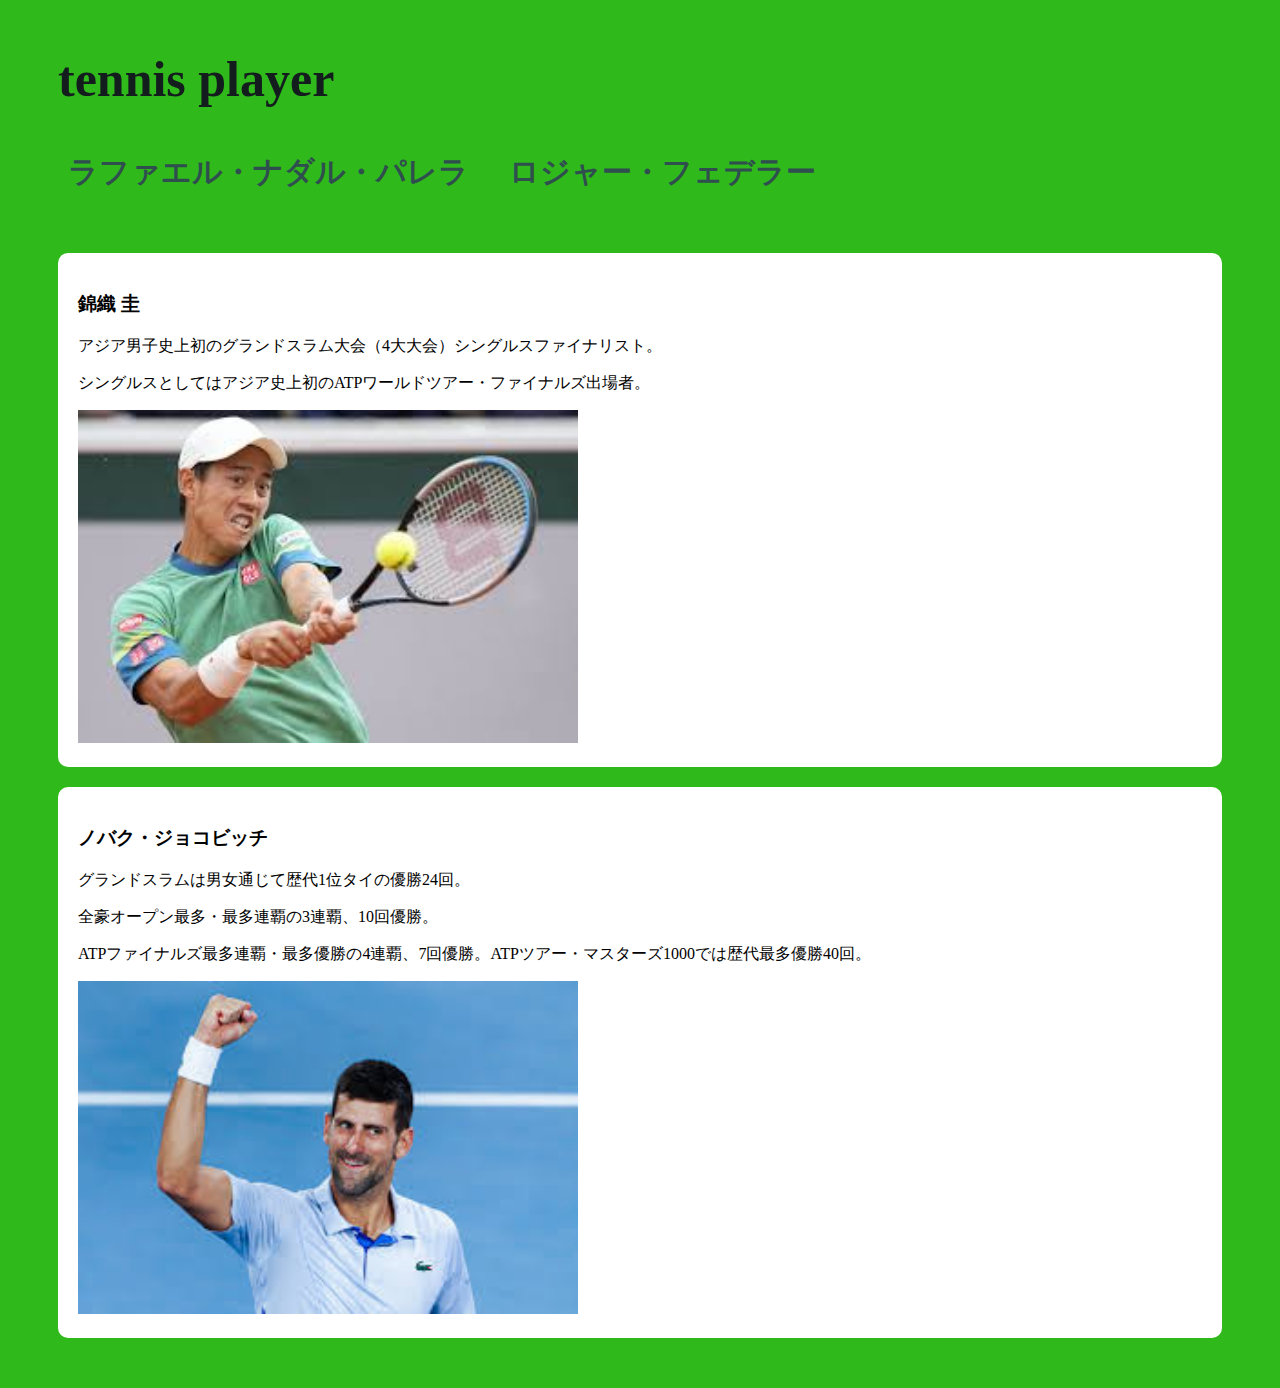
<file: index.html>
<!DOCTYPE html>
<html lang="ja">
    <head>
        <meta charset="UTF-8">
        <link rel="stylesheet" href="css/main.css">
        <title>sample blog</title>
    </head>
    <body>
        <section>
            <h1>tennis player</h1>
            <ul>
                <li><a href="pages/page1.html">ラファエル・ナダル・パレラ</a></li>
                <li><a href="pages/page2.html">ロジャー・フェデラー</a></li>
            </ul>
        </section>

        <section>
            <article>
                <h3>錦織 圭</h3>
                <p>アジア男子史上初のグランドスラム大会（4大大会）シングルスファイナリスト。 </p>
                <p>シングルスとしてはアジア史上初のATPワールドツアー・ファイナルズ出場者。</p>
                <img src="img/nisikori.jpg" alt="nisikori">
            </article>
            <article>
                <h3>ノバク・ジョコビッチ</h3>
                <p>グランドスラムは男女通じて歴代1位タイの優勝24回。</p>
                <p>全豪オープン最多・最多連覇の3連覇、10回優勝。</p>
                <p>ATPファイナルズ最多連覇・最多優勝の4連覇、7回優勝。ATPツアー・マスターズ1000では歴代最多優勝40回。</p>
                <img src="img/jokobitti.jpg" alt="jokobitti">
            </article>
        </section>
    </body>
</html>
</file>
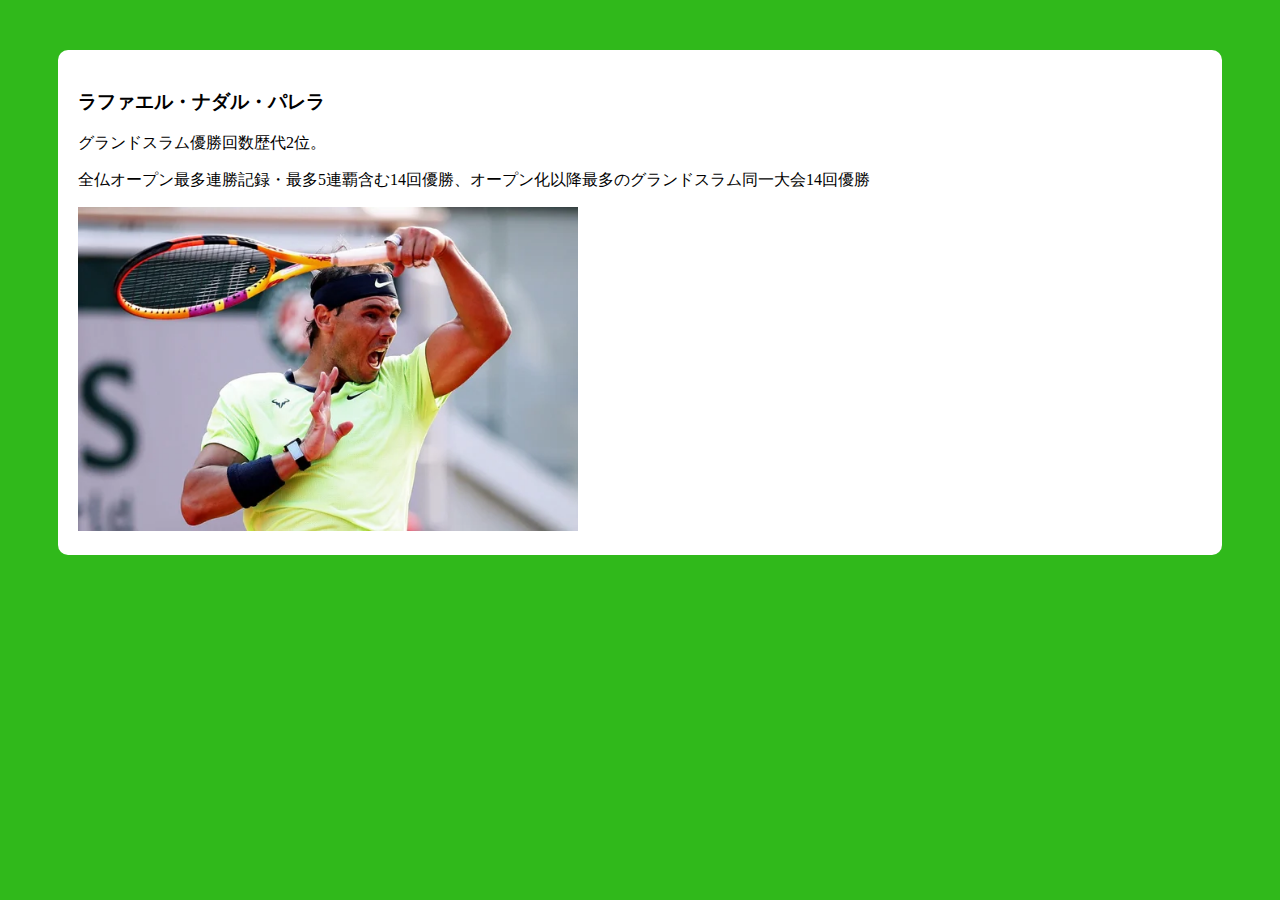
<file: pages/page1.html>
<!DOCTYPE html>
<html lang="ja">
    <head>
        <meta charset="UTF-8">
        <link rel="stylesheet" href="../css/main.css">
        <title>sample blog</title>
    </head>
    <body>
        <section>
            <article>
                <h3>ラファエル・ナダル・パレラ</h3>
                <p>グランドスラム優勝回数歴代2位。</p>
                <p>全仏オープン最多連勝記録・最多5連覇含む14回優勝、オープン化以降最多のグランドスラム同一大会14回優勝</p>
                <img src="../img/nadaru.jpg" alt="nadaru">
            </article>
    </body>
</html>
</file>
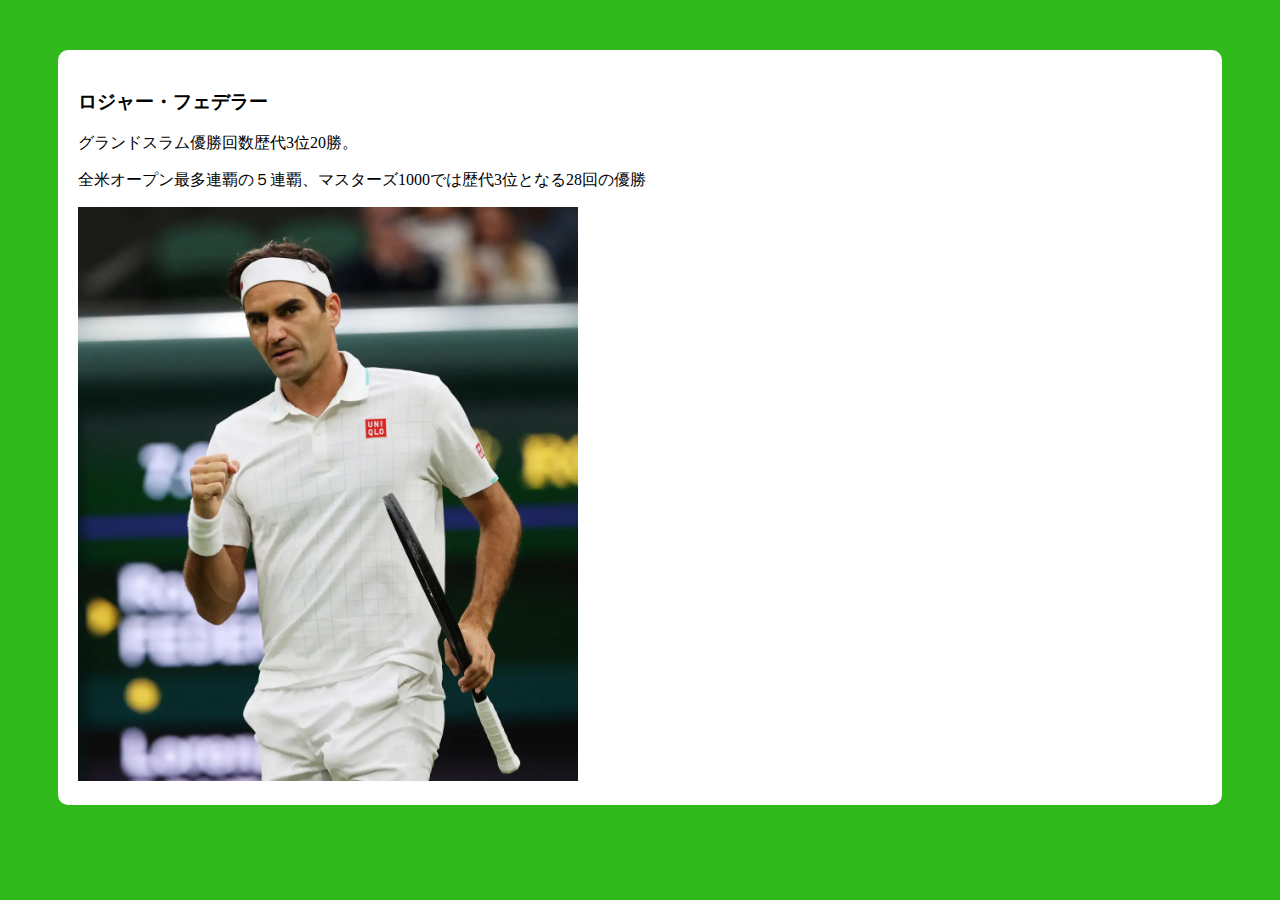
<file: pages/page2.html>
<!DOCTYPE html>
<html lang="ja">
    <head>
        <meta charset="UTF-8">
        <link rel="stylesheet" href="../css/main.css">
        <title>sample blog</title>
    </head>
    <body>
        <section>
            <article>
                <h3>ロジャー・フェデラー</h3>
                <p>グランドスラム優勝回数歴代3位20勝。</p>
                <p>全米オープン最多連覇の５連覇、マスターズ1000では歴代3位となる28回の優勝</p>
                <img src="../img/federa-.jpg" alt="federa-">
            </article>
    </body>
</html>
</file>
<file: css/main.css>
body {
    background-color: rgb(48, 185, 27);
}

section {
    margin: 50px;
}

h1 {
    font-size: 50px;
    font-weight: bold;
    color: rgb(19, 29, 29);
}

ul{
    display: flex;
    padding-left: 0;
}

li{
    list-style: none;
    margin-right: 20px;
    padding: 10px;
    font-size: 30px;
}

a {
    text-decoration: none;
    color:darkslategray;
    font-weight: bold;
}


article {
    background-color:rgb(255, 255, 255);
    margin-top: 20px;
    padding: 20px;
    border-radius: 10px;
}

img {
    width: 500px;
}
</file>
